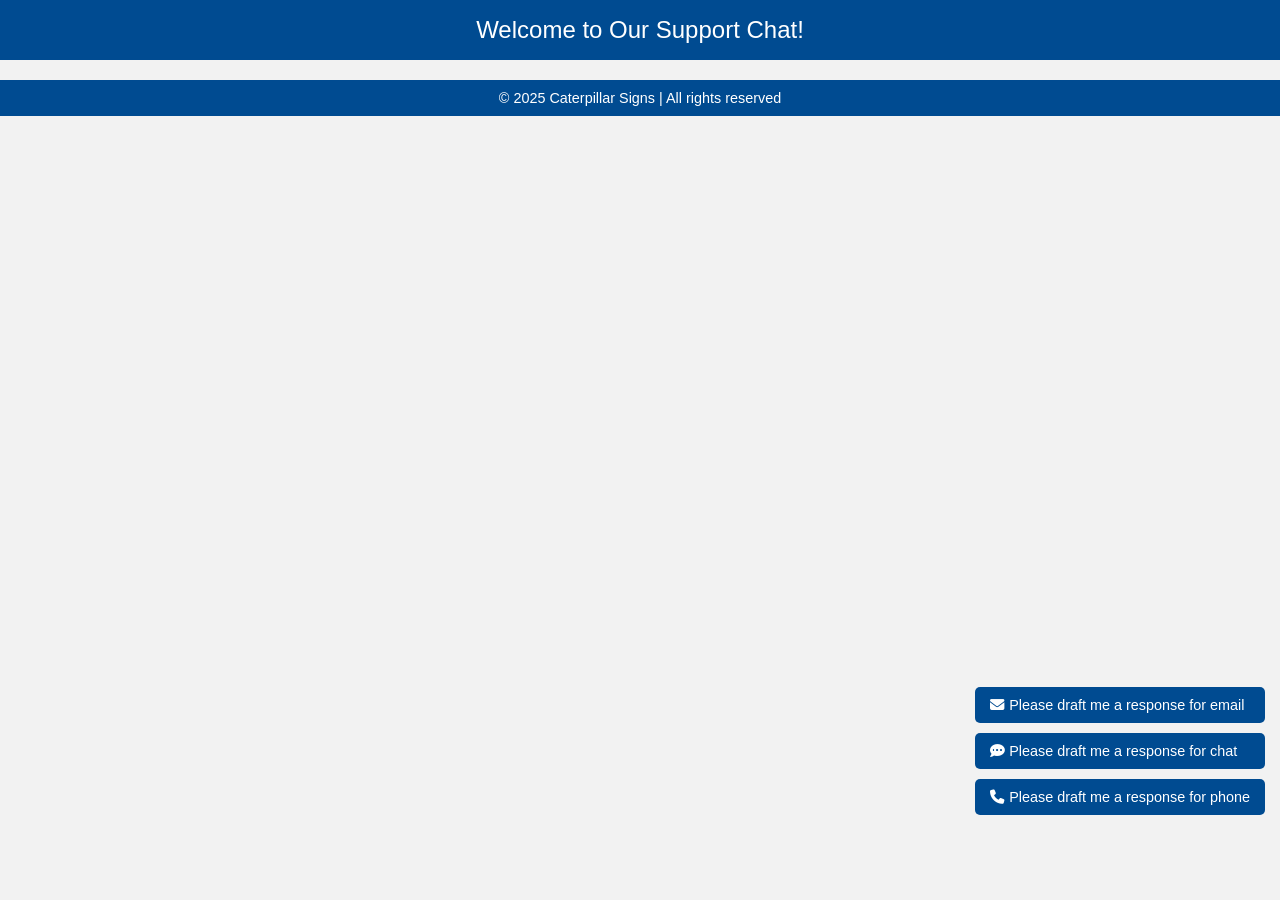
<file: index.html>
<!DOCTYPE html>
<html lang="en">
<head>
<meta charset="UTF-8">
<meta name="viewport" content="width=device-width, initial-scale=1.0">
<title>Customer Support Bot</title>
<link rel="stylesheet" href="https://cdnjs.cloudflare.com/ajax/libs/font-awesome/6.4.0/css/all.min.css">
<style>
    * {
      margin: 0;
      padding: 0;
      box-sizing: border-box;
    }
 
    body {
      font-family: 'Segoe UI', Tahoma, Geneva, Verdana, sans-serif;
      display: flex;
      flex-direction: column;
      height: 100vh;
      background-color: #f2f2f2;
    }
 
    header {
      background-color: #004b91;
      color: white;
      padding: 16px;
      text-align: center;
      font-size: 1.5em;
    }

    iframe {
      flex-grow: 1;
      border: none;
      width: 100%;
      height: 100%;
    }
 
    footer {
      background-color: #004b91;
      color: white;
      text-align: center;
      padding: 10px;
      font-size: 0.9em;
    }

    .button-container {
      position: fixed;
      right: 10px;
      bottom: 80px; /* Adjust if needed to match your layout */
      display: flex;
      flex-direction: column;
    }

    .action-button {
      margin: 5px;
      background-color: #004b91;
      border: none;
      color: white;
      padding: 10px 15px;
      cursor: pointer;
      border-radius: 5px;
      display: flex;
      align-items: center;
      font-size: 0.9em;
    }

    .action-button i {
      margin-right: 5px;
    }

    .image-container {
      margin-top: 20px;
      display: flex;
      justify-content: center;
      flex-wrap: wrap;
    }

    .image-container img {
      margin: 10px;
      width: 150px;
      height: auto;
    }
</style>
</head>
<body>
 
<header>
  Welcome to Our Support Chat!
</header>
 
<!-- Zapier Chatbot Embed -->
<script async type='module' src='https://interfaces.zapier.com/assets/web-components/zapier-interfaces/zapier-interfaces.esm.js'></script>
<zapier-interfaces-chatbot-embed is-popup='true' chatbot-id='cm8qsjz4z0093hn60mlmystog'></zapier-interfaces-chatbot-embed>
   
<div class="image-container">
  <!-- Images will be loaded here -->
</div>
 
<div class="button-container">
  <button class="action-button"><i class="fas fa-envelope"></i> Please draft me a response for email</button>
  <button class="action-button"><i class="fas fa-comment-dots"></i> Please draft me a response for chat</button>
  <button class="action-button"><i class="fas fa-phone"></i> Please draft me a response for phone</button>
</div>

<footer>
  © 2025 Caterpillar Signs | All rights reserved
</footer>

<script>
  fetch('https://your-backend-url/api/images')  // Your API endpoint that returns images
  .then(response => response.json())
  .then(data => {
    const container = document.querySelector('.image-container');
    data.forEach(image => {
      const img = document.createElement('img');
      img.src = image.url;  // Ensure your API provides the URL in the response
      container.appendChild(img);
    });
  })
  .catch(error => console.error('Error loading images:', error));
</script>
 
</body>
</html>
</file>
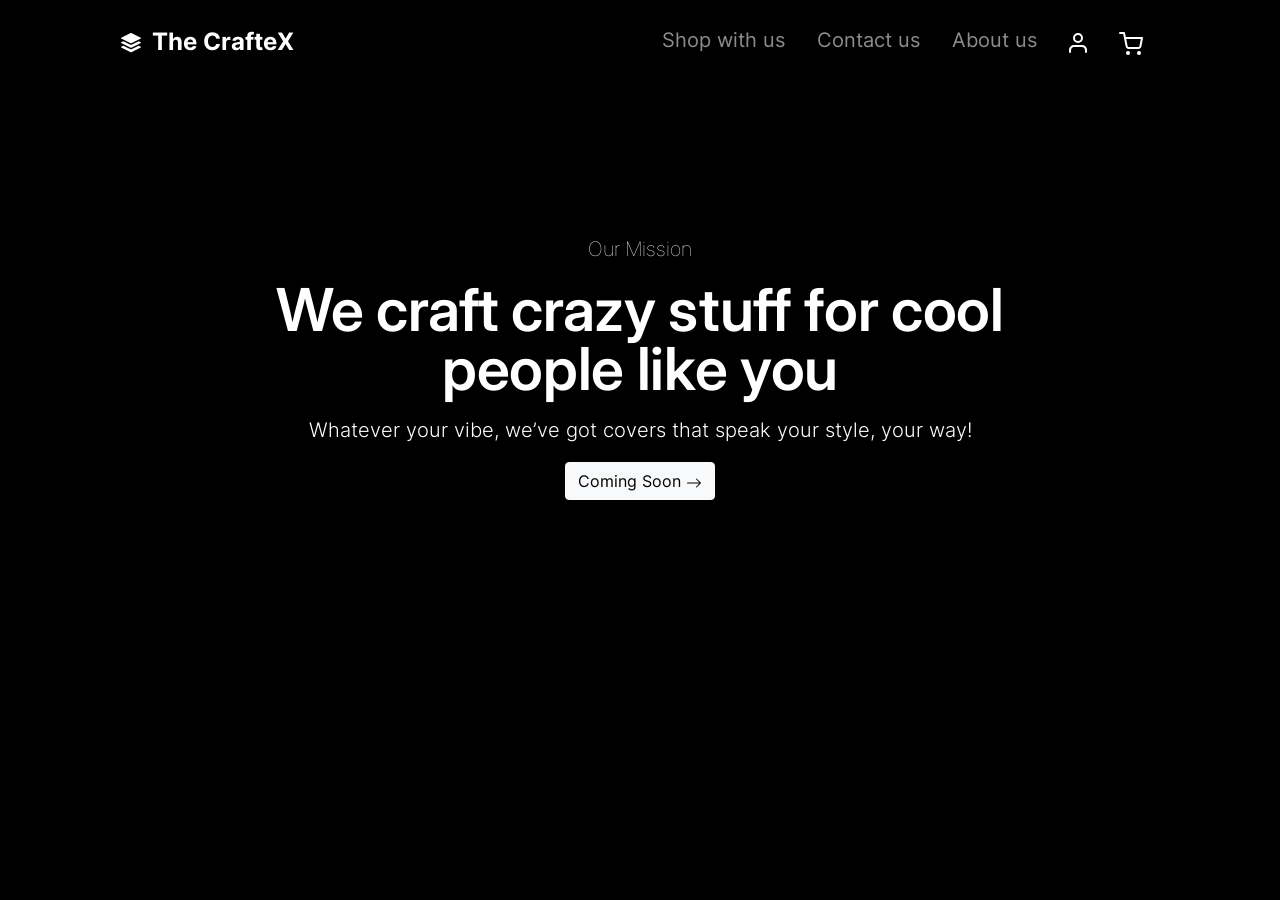
<file: The Craftex - Launching Page(Coming Soon).html>
<!doctype html>
<html class="h-100" lang="en">

<head>
  <meta charset="utf-8">
  <meta name="viewport" content="width=device-width,initial-scale=1,shrink-to-fit=no">
  <meta name="description" content="A well made and handcrafted Bootstrap 5 template">
  <link rel="apple-touch-icon" sizes="180x180" href="img/apple-touch-icon.png">
  <link rel="icon" type="image/png" sizes="32x32" href="img/favicon-32x32.png">
  <link rel="icon" type="image/png" sizes="16x16" href="img/favicon-16x16.png">
  <link rel="icon" type="image/png" sizes="96x96" href="img/favicon.png">
  <meta name="author" content="Holger Koenemann">
  <meta name="generator" content="Eleventy v2.0.0">
  <meta name="HandheldFriendly" content="true">
  <title>The CrafteX HTML Template - Frontpage one</title>
  <link rel="stylesheet" href="css/theme.min.css">

  		<!-- Bootstrap CSS -->
		<link href="css/bootstrap.min.css" rel="stylesheet">
		<link href="https://cdnjs.cloudflare.com/ajax/libs/font-awesome/6.0.0-beta3/css/all.min.css" rel="stylesheet">
		<link href="css/tiny-slider.css" rel="stylesheet">
		<link href="css/style.css" rel="stylesheet">
		<title>The CrafteX Free Bootstrap 5 Template for The CrafteXture and Interior Design Websites by Untree.co </title>
	</head>

  <style>
    /* inter-300 - latin */
    @font-face {
      font-family: 'Inter';
      font-style: normal;
      font-weight: 300;
      font-display: swap;
      src: local(''),
        url('fonts/inter-v12-latin-300.woff2') format('woff2'),
        /* Chrome 26+, Opera 23+, Firefox 39+ */
        url('fonts/inter-v12-latin-300.woff') format('woff');
      /* Chrome 6+, Firefox 3.6+, IE 9+, Safari 5.1+ */
    }

    /* inter-400 - latin */
    @font-face {
      font-family: 'Inter';
      font-style: normal;
      font-weight: 400;
      font-display: swap;
      src: local(''),
        url('fonts/inter-v12-latin-regular.woff2') format('woff2'),
        /* Chrome 26+, Opera 23+, Firefox 39+ */
        url('fonts/inter-v12-latin-regular.woff') format('woff');
      /* Chrome 6+, Firefox 3.6+, IE 9+, Safari 5.1+ */
    }

    @font-face {
      font-family: 'Inter';
      font-style: normal;
      font-weight: 500;
      font-display: swap;
      src: local(''),
        url('fonts/inter-v12-latin-500.woff2') format('woff2'),
        /* Chrome 26+, Opera 23+, Firefox 39+ */
        url('fonts/inter-v12-latin-500.woff') format('woff');
      /* Chrome 6+, Firefox 3.6+, IE 9+, Safari 5.1+ */
    }

    @font-face {
      font-family: 'Inter';
      font-style: normal;
      font-weight: 700;
      font-display: swap;
      src: local(''),
        url('fonts/inter-v12-latin-700.woff2') format('woff2'),
        /* Chrome 26+, Opera 23+, Firefox 39+ */
        url('fonts/inter-v12-latin-700.woff') format('woff');
      /* Chrome 6+, Firefox 3.6+, IE 9+, Safari 5.1+ */
    }
  </style>


</head>

<body class="bg-black text-white mt-0" data-bs-spy="scroll" data-bs-target="#navScroll">

  <nav id="navScroll" class="navbar navbar-dark bg-black fixed-top px-vw-5" tabindex="0">
    <div class="container">
      <a class="navbar-brand pe-md-4 fs-4 col-12 col-md-auto text-center" href="The Craftex - Launching Page(Coming Soon).html">
        <svg xmlns="http://www.w3.org/2000/svg" width="20" height="20" fill="currentColor" class="bi bi-stack"
          viewBox="0 0 16 16">
          <path
            d="m14.12 10.163 1.715.858c.22.11.22.424 0 .534L8.267 15.34a.598.598 0 0 1-.534 0L.165 11.555a.299.299 0 0 1 0-.534l1.716-.858 5.317 2.659c.505.252 1.1.252 1.604 0l5.317-2.66zM7.733.063a.598.598 0 0 1 .534 0l7.568 3.784a.3.3 0 0 1 0 .535L8.267 8.165a.598.598 0 0 1-.534 0L.165 4.382a.299.299 0 0 1 0-.535L7.733.063z" />
          <path
            d="m14.12 6.576 1.715.858c.22.11.22.424 0 .534l-7.568 3.784a.598.598 0 0 1-.534 0L.165 7.968a.299.299 0 0 1 0-.534l1.716-.858 5.317 2.659c.505.252 1.1.252 1.604 0l5.317-2.659z" />
        </svg>
        <span class="ms-md-1 mt-1 fw-bolder me-md-5">The CrafteX</span>
      </a>
      <div class="navbar">
        <ul class="navbar-nav ms-auto mb-2 mb-lg-0 list-group list-group-horizontal">
          <li class="nav-item">
            <a class="nav-link fs-5" href="The Craftex - Launching Page(Coming Soon).html" aria-label="Homepage">
              Shop with us
            </a>
          </li>
          <li class="nav-item">
            <a class="nav-link fs-5" href="The Craftex - Launching Page(Coming Soon).html" aria-label="A sample content page">
              Contact us
            </a>
          </li>
          <li class="nav-item">
            <a class="nav-link fs-5" href="The Craftex - Launching Page(Coming Soon).html" aria-label="A system message page">
              About us
            
              <li><a class="nav-link" href="The Craftex - Launching Page(Coming Soon).html"><img src="images/user.svg"></a></li>
              <li><a class="nav-link" href="The Craftex - Launching Page(Coming Soon).html"><img src="images/cart.svg"></a></li>
            </a>
          </li>
        </ul>
      </div>      
    </div>
  </nav>

  <main>

    <div class="w-100 overflow-hidden position-relative bg-black text-white" data-aos="fade">
        <div class="position-absolute w-100 h-90 bg-black opacity-75 top-0 start-0"></div>
        <div class="container py-vh-4 position-relative mt-5 px-vw-5 text-center">
            <div class="row d-flex align-items-center justify-content-center py-vh-5">
                <div class="col-12 col-xl-10">
                    <span class="h5 text-first fw-lighter custom-mission">Our Mission</span>
                    <h1 class="display-huge mt-3 mb-3 lh-1">We craft crazy stuff for cool people like you</h1>
                </div>
                <div class="col-12 col-xl-8">
                    <p class="lead text-first custom-vibe">Whatever your vibe, we’ve got covers that speak your style, your way!</p>
                </div>
                <div class="col-12 text-center">
                    <a href="#" class="btn btn-xl btn-light">Coming Soon
                        <svg xmlns="http://www.w3.org/2000/svg" width="16" height="16" fill="currentColor"
                            class="bi bi-arrow-right" viewBox="0 0 16 16">
                            <path fill-rule="evenodd"
                                d="M1 8a.5.5 0 0 1 .5-.5h11.793l-3.147-3.146a.5.5 0 0 1 .708-.708l4 4a.5.5 0 0 1 0 .708l-4 4a.5.5 0 0 1-.708-.708L13.293 8.5H1.5A.5.5 0 0 1 1 8z" />
                        </svg>
                    </a>
                </div>
            </div>
        </div>
    </div>
</main>


  <script src="js/bootstrap.bundle.min.js"></script>
  <script src="js/aos.js"></script>
  <script>
    AOS.init({
      duration: 800, // values from 0 to 3000, with step 50ms
    });
  </script>
  <script>
    let scrollpos = window.scrollY;
    const header = document.querySelector(".navbar");
    const header_height = header.offsetHeight;

    const add_class_on_scroll = () => header.classList.add("scrolled", "shadow-sm");
    const remove_class_on_scroll = () => header.classList.remove("scrolled", "shadow-sm");

    window.addEventListener('scroll', function () {
      scrollpos = window.scrollY;

      if (scrollpos >= header_height) { add_class_on_scroll(); }
      else { remove_class_on_scroll(); }

      console.log(scrollpos);
    })
  </script>

</body>

</html>

<script src="js/bootstrap.bundle.min.js"></script>
<script src="js/tiny-slider.js"></script>
<script src="js/custom.js"></script>
</body>

</html>
</file>
<file: css/tiny-slider.css>
.tns-outer{padding:0 !important}.tns-outer [hidden]{display:none !important}.tns-outer [aria-controls],.tns-outer [data-action]{cursor:pointer}.tns-slider{-webkit-transition:all 0s;-moz-transition:all 0s;transition:all 0s}.tns-slider>.tns-item{-webkit-box-sizing:border-box;-moz-box-sizing:border-box;box-sizing:border-box}.tns-horizontal.tns-subpixel{white-space:nowrap}.tns-horizontal.tns-subpixel>.tns-item{display:inline-block;vertical-align:top;white-space:normal}.tns-horizontal.tns-no-subpixel:after{content:'';display:table;clear:both}.tns-horizontal.tns-no-subpixel>.tns-item{float:left}.tns-horizontal.tns-carousel.tns-no-subpixel>.tns-item{margin-right:-100%}.tns-no-calc{position:relative;left:0}.tns-gallery{position:relative;left:0;min-height:1px}.tns-gallery>.tns-item{position:absolute;left:-100%;-webkit-transition:transform 0s, opacity 0s;-moz-transition:transform 0s, opacity 0s;transition:transform 0s, opacity 0s}.tns-gallery>.tns-slide-active{position:relative;left:auto !important}.tns-gallery>.tns-moving{-webkit-transition:all 0.25s;-moz-transition:all 0.25s;transition:all 0.25s}.tns-autowidth{display:inline-block}.tns-lazy-img{-webkit-transition:opacity 0.6s;-moz-transition:opacity 0.6s;transition:opacity 0.6s;opacity:0.6}.tns-lazy-img.tns-complete{opacity:1}.tns-ah{-webkit-transition:height 0s;-moz-transition:height 0s;transition:height 0s}.tns-ovh{overflow:hidden}.tns-visually-hidden{position:absolute;left:-10000em}.tns-transparent{opacity:0;visibility:hidden}.tns-fadeIn{opacity:1;filter:alpha(opacity=100);z-index:0}.tns-normal,.tns-fadeOut{opacity:0;filter:alpha(opacity=0);z-index:-1}.tns-vpfix{white-space:nowrap}.tns-vpfix>div,.tns-vpfix>li{display:inline-block}.tns-t-subp2{margin:0 auto;width:310px;position:relative;height:10px;overflow:hidden}.tns-t-ct{width:2333.3333333%;width:-webkit-calc(100% * 70 / 3);width:-moz-calc(100% * 70 / 3);width:calc(100% * 70 / 3);position:absolute;right:0}.tns-t-ct:after{content:'';display:table;clear:both}.tns-t-ct>div{width:1.4285714%;width:-webkit-calc(100% / 70);width:-moz-calc(100% / 70);width:calc(100% / 70);height:10px;float:left}

/*# sourceMappingURL=sourcemaps/tiny-slider.css.map */
</file>
<file: css/style.css>
@import url("https://fonts.googleapis.com/css2?family=Inter:wght@400;500;600;700;800&display=swap");
@import url("https://fonts.googleapis.com/css2?family=Poppins:ital,wght@1,400&display=swap");

/* Base styles */
body {
    margin: 0; /* Remove default margin */
    overflow-x: hidden; /* Prevent horizontal scrolling */
    font-family: "Inter", sans-serif;
    font-weight: 400;
    line-height: 1.6; /* More readable line height */
    color: #6a6a6a; /* Base text color */
    font-size: 16px; /* Base font size for better readability */
    background-color: #eff2f1; /* Background color for the entire body */
}

a {
    text-decoration: none; /* No underline by default */
    color: #2f2f2f; /* Default link color */
    transition: color 0.3s ease; /* Smooth transition for color change */
}

a:hover {
    text-decoration: underline; /* Underline on hover for better UX */
    color: #000; /* Change color on hover for better visibility */
}

/* Navbar styles */
.custom-navbar {
    background-color: #3b5d50; /* Dark green background */
    padding: 20px 0; /* Top and bottom padding */
    box-shadow: 0 2px 5px rgba(0, 0, 0, 0.1); /* Subtle shadow for depth */
}

.custom-navbar .navbar-brand {
    font-size: 32px;
    font-weight: 600;
    color: white; /* White color for brand text */
}

.custom-navbar .navbar-brand > span {
    opacity: 0.4; /* Slightly transparent span for design flair */
}

/* Hero section styles */
.hero {
    background-color: #3b5d50; /* Background color for hero section */
    padding: 50px 0; /* Top and bottom padding */
    text-align: center; /* Center align text */
    color: white; /* White text for visibility */
}

.hero h1 {
    font-size: 48px; /* Large font size for heading */
    font-weight: 800; /* Bold font weight */
    margin-bottom: 20px; /* Space below the heading */
}

.hero p {
    font-size: 20px; /* Readable font size for paragraph */
}

/* Responsive styles for smaller devices */
@media (max-width: 768px) {
    .hero h1 {
        font-size: 36px; /* Smaller font size for compact spaces */
    }

    .hero p {
        font-size: 18px; /* Slightly smaller paragraph size */
    }
}

@media (max-width: 480px) {
    .custom-navbar .navbar-brand {
        font-size: 24px; /* Reduce brand size for small screens */
    }
}
/* Footer styles */
.footer {
    background-color: #1e272c; /* Dark blue background color */
    color: #fff; /* White text color for readability */
    padding: 50px 0; /* Ample vertical padding for more space */
    font-family: "Inter", sans-serif; /* Maintain font consistency */
}

.footer .container {
    width: 100%; /* Full container width */
    max-width: 1200px; /* Limit maximum width for better layout control */
    margin: 0 auto; /* Center the container */
    display: flex; /* Use flexbox for flexible layout */
    flex-wrap: wrap; /* Allow flex items to wrap */
    justify-content: space-between; /* Distribute space between columns evenly */
    align-items: flex-start; /* Align items to the start vertically */
}

.footer .col-md-4 {
    width: 20%; /* Each column takes up 20% to fit five items per row */
    padding: 0 15px; /* Horizontal padding for spacing */
    margin-bottom: 20px; /* Bottom margin for spacing between rows */
    box-sizing: border-box; /* Include padding in width calculation */
}

.footer h3 {
    font-size: 18px; /* Slightly reduced font size for headings */
    color: #fff; /* White color for headings */
    margin-bottom: 15px; /* Bottom margin for spacing below headings */
}

.footer ul {
    list-style: none; /* No list bullets for a cleaner look */
    padding: 0; /* No padding */
    margin: 0; /* No margin */
}

.footer ul li a {
    color: #ccc; /* Lighter grey for links for better readability */
    line-height: 2; /* Increased line height for space between links */
    transition: color 0.3s; /* Transition effect for hover */
}

.footer ul li a:hover {
    color: #fff; /* White color on hover for visibility */
    text-decoration: none; /* No underline on hover */
}

/* Subscribe form styling */
.footer .subscribe-form {
    display: flex; /* Flexbox for form layout */
    align-items: center; /* Align items centrally */
    width: 100%; /* Full width for alignment */
}

.footer .subscribe-form input[type="email"] {
    flex-grow: 1; /* Allow input to grow and fill space */
    padding: 10px; /* Padding inside input */
    margin-right: 10px; /* Right margin for spacing between input and button */
    border: 2px solid #ffffff; /* White border for visibility */
    background-color: transparent; /* Transparent background to match footer style */
    color: #ccc; /* Light grey text color for aesthetics */
}

.footer .subscribe-form button {
    padding: 10px 20px; /* Button padding */
    background-color: #ffdd57; /* Bright yellow background for the button */
    color: #1e272c; /* Dark text color for contrast */
    border: none; /* No border for a cleaner appearance */
    cursor: pointer; /* Cursor to pointer to indicate clickable */
}

/* Responsive adjustments */
@media (max-width: 960px) {
    .footer .col-md-4 {
        width: 50%; /* Each column takes up 50% to fit two items per row */
    }
}

@media (max-width: 480px) {
    .footer .col-md-4 {
        width: 100%; /* Full width on smaller screens for better visibility */
    }
}
</file>
<file: css/theme.min.css>
/*!
   * Bootstrap  v5.2.1 (https://getbootstrap.com/)
   * Copyright 2011-2022 The Bootstrap Authors
   * Copyright 2011-2022 Twitter, Inc.
   * Licensed under MIT (https://github.com/twbs/bootstrap/blob/main/LICENSE)
   */:root{--bs-blue:#1717e5;--bs-indigo:#6610f2;--bs-purple:#6f42c1;--bs-pink:#d63384;--bs-red:#dc3545;--bs-orange:#fd7e14;--bs-yellow:#ffc107;--bs-green:#198754;--bs-teal:#20c997;--bs-cyan:#0dcaf0;--bs-white:#fff;--bs-gray:#8a8a8e;--bs-gray-dark:#343a40;--bs-gray-100:#f8f9fa;--bs-gray-200:#e9ecef;--bs-gray-300:#dee2e6;--bs-gray-400:#ced4da;--bs-gray-500:#adb5bd;--bs-gray-600:#8a8a8e;--bs-gray-700:#495057;--bs-gray-800:#343a40;--bs-gray-900:#202020;--bs-primary:#1717e5;--bs-secondary:#8a8a8e;--bs-success:#198754;--bs-info:#0dcaf0;--bs-warning:#ffc107;--bs-danger:#dc3545;--bs-light:#f8f9fa;--bs-dark:#202020;--bs-primary-rgb:23,23,229;--bs-secondary-rgb:138,138,142;--bs-success-rgb:25,135,84;--bs-info-rgb:13,202,240;--bs-warning-rgb:255,193,7;--bs-danger-rgb:220,53,69;--bs-light-rgb:248,249,250;--bs-dark-rgb:32,32,32;--bs-white-rgb:255,255,255;--bs-black-rgb:17,17,17;--bs-body-color-rgb:32,32,32;--bs-body-bg-rgb:255,255,255;--bs-font-sans-serif:"Inter",system-ui,-apple-system,"Segoe UI",Roboto,"Helvetica Neue",Arial,"Noto Sans",sans-serif,"Apple Color Emoji","Segoe UI Emoji","Segoe UI Symbol","Noto Color Emoji";--bs-font-monospace:SFMono-Regular,Menlo,Monaco,Consolas,"Liberation Mono","Courier New",monospace;--bs-gradient:linear-gradient(180deg, rgba(255, 255, 255, 0.15), rgba(255, 255, 255, 0));--bs-body-font-family:var(--bs-font-sans-serif);--bs-body-font-size:1.2rem;--bs-body-font-weight:400;--bs-body-line-height:1.5;--bs-body-color:#202020;--bs-body-bg:#fff;--bs-border-width:1px;--bs-border-style:solid;--bs-border-color:#dee2e6;--bs-border-color-translucent:rgba(17, 17, 17, 0.175);--bs-border-radius:0.375rem;--bs-border-radius-sm:0.25rem;--bs-border-radius-lg:0.5rem;--bs-border-radius-xl:1rem;--bs-border-radius-2xl:2rem;--bs-border-radius-pill:50rem;--bs-link-color:#1717e5;--bs-link-hover-color:#1212b7;--bs-code-color:#d63384;--bs-highlight-bg:#fff3cd}*,::after,::before{box-sizing:border-box}@media (prefers-reduced-motion:no-preference){:root{scroll-behavior:smooth}}body{margin:0;font-family:var(--bs-body-font-family);font-size:var(--bs-body-font-size);font-weight:var(--bs-body-font-weight);line-height:var(--bs-body-line-height);color:var(--bs-body-color);text-align:var(--bs-body-text-align);background-color:var(--bs-body-bg);-webkit-text-size-adjust:100%;-webkit-tap-highlight-color:rgba(17,17,17,0)}.h1,.h2,.h3,.h4,.h5,.h6,h1,h2,h3,h4,h5,h6{margin-top:0;margin-bottom:.5rem;font-weight:500;line-height:1.2}.h1,h1{font-size:calc(1.425rem + 2.1vw)}@media (min-width:1200px){.h1,h1{font-size:3rem}}.h2,h2{font-size:calc(1.365rem + 1.38vw)}@media (min-width:1200px){.h2,h2{font-size:2.4rem}}.h3,h3{font-size:calc(1.335rem + 1.02vw)}@media (min-width:1200px){.h3,h3{font-size:2.1rem}}.h4,h4{font-size:calc(1.305rem + .66vw)}@media (min-width:1200px){.h4,h4{font-size:1.8rem}}.h5,h5{font-size:calc(1.275rem + .3vw)}@media (min-width:1200px){.h5,h5{font-size:1.5rem}}.h6,h6{font-size:1.2rem}p{margin-top:0;margin-bottom:1rem}address{margin-bottom:1rem;font-style:normal;line-height:inherit}ul{padding-left:2rem}ul{margin-top:0;margin-bottom:1rem}ul ul{margin-bottom:0}strong{font-weight:bolder}.small,small{font-size:.875em}a{color:var(--bs-link-color);text-decoration:underline}a:hover{color:var(--bs-link-hover-color)}a:not([href]):not([class]),a:not([href]):not([class]):hover{color:inherit;text-decoration:none}img,svg{vertical-align:middle}label{display:inline-block}button{border-radius:0}button:focus:not(:focus-visible){outline:0}button,input{margin:0;font-family:inherit;font-size:inherit;line-height:inherit}button{text-transform:none}[type=button],[type=submit],button{-webkit-appearance:button}[type=button]:not(:disabled),[type=submit]:not(:disabled),button:not(:disabled){cursor:pointer}::-moz-focus-inner{padding:0;border-style:none}::-webkit-datetime-edit-day-field,::-webkit-datetime-edit-fields-wrapper,::-webkit-datetime-edit-hour-field,::-webkit-datetime-edit-minute,::-webkit-datetime-edit-month-field,::-webkit-datetime-edit-text,::-webkit-datetime-edit-year-field{padding:0}::-webkit-inner-spin-button{height:auto}::-webkit-search-decoration{-webkit-appearance:none}::-webkit-color-swatch-wrapper{padding:0}::file-selector-button{font:inherit;-webkit-appearance:button}.lead{font-size:calc(1.2846rem + .4152vw);font-weight:300}@media (min-width:1200px){.lead{font-size:1.596rem}}.display-1{font-size:calc(1.625rem + 4.5vw);font-weight:300;line-height:1.2}@media (min-width:1200px){.display-1{font-size:5rem}}.display-4{font-size:calc(1.475rem + 2.7vw);font-weight:300;line-height:1.2}@media (min-width:1200px){.display-4{font-size:3.5rem}}.img-fluid{max-width:100%;height:auto}.container,.container-fluid{--bs-gutter-x:4vw;--bs-gutter-y:0;width:100%;padding-right:calc(var(--bs-gutter-x) * .5);padding-left:calc(var(--bs-gutter-x) * .5);margin-right:auto;margin-left:auto}@media (min-width:576px){.container{max-width:540px}}@media (min-width:768px){.container{max-width:720px}}@media (min-width:992px){.container{max-width:960px}}@media (min-width:1200px){.container{max-width:1140px}}@media (min-width:1680px){.container{max-width:1600px}}.row{--bs-gutter-x:4vw;--bs-gutter-y:0;display:flex;flex-wrap:wrap;margin-top:calc(-1 * var(--bs-gutter-y));margin-right:calc(-.5 * var(--bs-gutter-x));margin-left:calc(-.5 * var(--bs-gutter-x))}.row>*{flex-shrink:0;width:100%;max-width:100%;padding-right:calc(var(--bs-gutter-x) * .5);padding-left:calc(var(--bs-gutter-x) * .5);margin-top:var(--bs-gutter-y)}.col{flex:1 0 0%}.col-5{flex:0 0 auto;width:41.66667%}.col-6{flex:0 0 auto;width:50%}.col-12{flex:0 0 auto;width:100%}.offset-1{margin-left:8.33333%}.g-5,.gx-5{--bs-gutter-x:3rem}.g-5{--bs-gutter-y:3rem}@media (min-width:768px){.col-md-auto{flex:0 0 auto;width:auto}.col-md-5{flex:0 0 auto;width:41.66667%}.col-md-6{flex:0 0 auto;width:50%}.col-md-7{flex:0 0 auto;width:58.33333%}}@media (min-width:992px){.col-lg-3{flex:0 0 auto;width:25%}.col-lg-4{flex:0 0 auto;width:33.33333%}.col-lg-5{flex:0 0 auto;width:41.66667%}.col-lg-6{flex:0 0 auto;width:50%}.col-lg-7{flex:0 0 auto;width:58.33333%}.col-lg-10{flex:0 0 auto;width:83.33333%}.offset-lg-1{margin-left:8.33333%}}@media (min-width:1200px){.col-xl-5{flex:0 0 auto;width:41.66667%}.col-xl-7{flex:0 0 auto;width:58.33333%}.col-xl-8{flex:0 0 auto;width:66.66667%}.col-xl-9{flex:0 0 auto;width:75%}.col-xl-10{flex:0 0 auto;width:83.33333%}}.form-label{margin-bottom:.5rem}.form-text{margin-top:.25rem;font-size:.875em;color:#8a8a8e}.form-control{display:block;width:100%;padding:.375rem .75rem;font-size:1.2rem;font-weight:400;line-height:1.5;color:#202020;background-color:#fff;background-clip:padding-box;border:1px solid #ced4da;appearance:none;border-radius:.375rem;transition:border-color .15s ease-in-out,box-shadow .15s ease-in-out}@media (prefers-reduced-motion:reduce){.form-control{transition:none}}.form-control:focus{color:#202020;background-color:#fff;border-color:#8b8bf2;outline:0;box-shadow:0 0 0 .25rem rgba(23,23,229,.25)}.form-control::-webkit-date-and-time-value{height:1.5em}.form-control::placeholder{color:#8a8a8e;opacity:1}.form-control:disabled{background-color:#e9ecef;opacity:1}.form-control::file-selector-button{padding:.375rem .75rem;margin:-.375rem -.75rem;margin-inline-end:.75rem;color:#202020;background-color:#e9ecef;pointer-events:none;border-color:inherit;border-style:solid;border-width:0;border-inline-end-width:1px;border-radius:0;transition:color .15s ease-in-out,background-color .15s ease-in-out,border-color .15s ease-in-out,box-shadow .15s ease-in-out}@media (prefers-reduced-motion:reduce){.form-control::file-selector-button{transition:none}}.form-control:hover:not(:disabled):not([readonly])::file-selector-button{background-color:#dde0e3}.form-control-lg{min-height:calc(1.5em + 1rem + 2px);padding:.5rem 1rem;font-size:calc(1.275rem + .3vw);border-radius:.5rem}@media (min-width:1200px){.form-control-lg{font-size:1.5rem}}.form-control-lg::file-selector-button{padding:.5rem 1rem;margin:-.5rem -1rem;margin-inline-end:1rem}.form-check{display:block;min-height:1.8rem;padding-left:1.5em;margin-bottom:.125rem}.form-check .form-check-input{float:left;margin-left:-1.5em}.form-check-input{width:1em;height:1em;margin-top:.25em;vertical-align:top;background-color:#fff;background-repeat:no-repeat;background-position:center;background-size:contain;border:1px solid rgba(17,17,17,.25);appearance:none;print-color-adjust:exact}.form-check-input[type=checkbox]{border-radius:.25em}.form-check-input:active{filter:brightness(90%)}.form-check-input:focus{border-color:#8b8bf2;outline:0;box-shadow:0 0 0 .25rem rgba(23,23,229,.25)}.form-check-input:checked{background-color:#1717e5;border-color:#1717e5}.form-check-input:checked[type=checkbox]{background-image:url("data:image/svg+xml,%3csvg xmlns='http://www.w3.org/2000/svg' viewBox='0 0 20 20'%3e%3cpath fill='none' stroke='%23fff' stroke-linecap='round' stroke-linejoin='round' stroke-width='3' d='m6 10 3 3 6-6'/%3e%3c/svg%3e")}.form-check-input[type=checkbox]:indeterminate{background-color:#1717e5;border-color:#1717e5;background-image:url("data:image/svg+xml,%3csvg xmlns='http://www.w3.org/2000/svg' viewBox='0 0 20 20'%3e%3cpath fill='none' stroke='%23fff' stroke-linecap='round' stroke-linejoin='round' stroke-width='3' d='M6 10h8'/%3e%3c/svg%3e")}.form-check-input:disabled{pointer-events:none;filter:none;opacity:.5}.form-check-input:disabled~.form-check-label{cursor:default;opacity:.5}.btn{--bs-btn-padding-x:0.75rem;--bs-btn-padding-y:0.375rem;--bs-btn-font-size:1.2rem;--bs-btn-font-weight:400;--bs-btn-line-height:1.5;--bs-btn-color:#202020;--bs-btn-bg:transparent;--bs-btn-border-width:1px;--bs-btn-border-color:transparent;--bs-btn-border-radius:99rem;--bs-btn-hover-border-color:transparent;--bs-btn-box-shadow:inset 0 1px 0 rgba(255, 255, 255, 0.15),0 1px 1px rgba(17, 17, 17, 0.075);--bs-btn-disabled-opacity:0.65;--bs-btn-focus-box-shadow:0 0 0 0.25rem rgba(var(--bs-btn-focus-shadow-rgb), .5);display:inline-block;padding:var(--bs-btn-padding-y) var(--bs-btn-padding-x);font-family:var(--bs-btn-font-family);font-size:var(--bs-btn-font-size);font-weight:var(--bs-btn-font-weight);line-height:var(--bs-btn-line-height);color:var(--bs-btn-color);text-align:center;text-decoration:none;vertical-align:middle;cursor:pointer;user-select:none;border:var(--bs-btn-border-width) solid var(--bs-btn-border-color);border-radius:var(--bs-btn-border-radius);background-color:var(--bs-btn-bg);transition:color .15s ease-in-out,background-color .15s ease-in-out,border-color .15s ease-in-out,box-shadow .15s ease-in-out}@media (prefers-reduced-motion:reduce){.btn{transition:none}}.btn:first-child:hover,:not(.btn-check)+.btn:hover{color:var(--bs-btn-hover-color);background-color:var(--bs-btn-hover-bg);border-color:var(--bs-btn-hover-border-color)}.btn:focus-visible{color:var(--bs-btn-hover-color);background-color:var(--bs-btn-hover-bg);border-color:var(--bs-btn-hover-border-color);outline:0;box-shadow:var(--bs-btn-focus-box-shadow)}.btn.active,.btn.show,.btn:first-child:active,:not(.btn-check)+.btn:active{color:var(--bs-btn-active-color);background-color:var(--bs-btn-active-bg);border-color:var(--bs-btn-active-border-color)}.btn.active:focus-visible,.btn.show:focus-visible,.btn:first-child:active:focus-visible,:not(.btn-check)+.btn:active:focus-visible{box-shadow:var(--bs-btn-focus-box-shadow)}.btn:disabled{color:var(--bs-btn-disabled-color);pointer-events:none;background-color:var(--bs-btn-disabled-bg);border-color:var(--bs-btn-disabled-border-color);opacity:var(--bs-btn-disabled-opacity)}.btn-light{--bs-btn-color:#111;--bs-btn-bg:#f8f9fa;--bs-btn-border-color:#f8f9fa;--bs-btn-hover-color:#111;--bs-btn-hover-bg:#d3d4d5;--bs-btn-hover-border-color:#c6c7c8;--bs-btn-focus-shadow-rgb:213,214,215;--bs-btn-active-color:#111;--bs-btn-active-bg:#c6c7c8;--bs-btn-active-border-color:#babbbc;--bs-btn-active-shadow:inset 0 3px 5px rgba(17, 17, 17, 0.125);--bs-btn-disabled-color:#111;--bs-btn-disabled-bg:#f8f9fa;--bs-btn-disabled-border-color:#f8f9fa}.btn-outline-light{--bs-btn-color:#f8f9fa;--bs-btn-border-color:#f8f9fa;--bs-btn-hover-color:#111;--bs-btn-hover-bg:#f8f9fa;--bs-btn-hover-border-color:#f8f9fa;--bs-btn-focus-shadow-rgb:248,249,250;--bs-btn-active-color:#111;--bs-btn-active-bg:#f8f9fa;--bs-btn-active-border-color:#f8f9fa;--bs-btn-active-shadow:inset 0 3px 5px rgba(17, 17, 17, 0.125);--bs-btn-disabled-color:#f8f9fa;--bs-btn-disabled-bg:transparent;--bs-btn-disabled-border-color:#f8f9fa;--bs-gradient:none}.fade{transition:opacity .15s linear}@media (prefers-reduced-motion:reduce){.fade{transition:none}}.fade:not(.show){opacity:0}.collapse:not(.show){display:none}.collapsing{height:0;overflow:hidden;transition:height .35s ease}@media (prefers-reduced-motion:reduce){.collapsing{transition:none}}.nav{--bs-nav-link-padding-x:1rem;--bs-nav-link-padding-y:0.5rem;--bs-nav-link-color:var(--bs-link-color);--bs-nav-link-hover-color:var(--bs-link-hover-color);--bs-nav-link-disabled-color:#8a8a8e;display:flex;flex-wrap:wrap;padding-left:0;margin-bottom:0;list-style:none}.nav-link{display:block;padding:var(--bs-nav-link-padding-y) var(--bs-nav-link-padding-x);font-size:var(--bs-nav-link-font-size);font-weight:var(--bs-nav-link-font-weight);color:var(--bs-nav-link-color);text-decoration:none;transition:color .15s ease-in-out,background-color .15s ease-in-out,border-color .15s ease-in-out}@media (prefers-reduced-motion:reduce){.nav-link{transition:none}}.nav-link:focus,.nav-link:hover{color:var(--bs-nav-link-hover-color)}.navbar{--bs-navbar-padding-x:0;--bs-navbar-padding-y:0.5rem;--bs-navbar-color:rgba(17, 17, 17, 0.7);--bs-navbar-hover-color:rgba(17, 17, 17, 0.8);--bs-navbar-disabled-color:rgba(17, 17, 17, 0.3);--bs-navbar-active-color:rgba(17, 17, 17, 0.9);--bs-navbar-brand-padding-y:0.275rem;--bs-navbar-brand-margin-end:1rem;--bs-navbar-brand-font-size:1.5rem;--bs-navbar-brand-color:rgba(17, 17, 17, 0.9);--bs-navbar-brand-hover-color:rgba(17, 17, 17, 0.9);--bs-navbar-nav-link-padding-x:0.5rem;--bs-navbar-toggler-padding-y:0.25rem;--bs-navbar-toggler-padding-x:0.75rem;--bs-navbar-toggler-font-size:1.5rem;--bs-navbar-toggler-icon-bg:url("data:image/svg+xml,%3csvg xmlns='http://www.w3.org/2000/svg' viewBox='0 0 30 30'%3e%3cpath stroke='rgba%2817, 17, 17, 0.7%29' stroke-linecap='round' stroke-miterlimit='10' stroke-width='2' d='M4 7h22M4 15h22M4 23h22'/%3e%3c/svg%3e");--bs-navbar-toggler-border-color:rgba(17, 17, 17, 0.1);--bs-navbar-toggler-border-radius:99rem;--bs-navbar-toggler-focus-width:0.25rem;--bs-navbar-toggler-transition:box-shadow 0.15s ease-in-out;position:relative;display:flex;flex-wrap:wrap;align-items:center;justify-content:space-between;padding:var(--bs-navbar-padding-y) var(--bs-navbar-padding-x)}.navbar>.container,.navbar>.container-fluid{display:flex;flex-wrap:inherit;align-items:center;justify-content:space-between}.navbar-brand{padding-top:var(--bs-navbar-brand-padding-y);padding-bottom:var(--bs-navbar-brand-padding-y);margin-right:var(--bs-navbar-brand-margin-end);font-size:var(--bs-navbar-brand-font-size);color:var(--bs-navbar-brand-color);text-decoration:none;white-space:nowrap}.navbar-brand:focus,.navbar-brand:hover{color:var(--bs-navbar-brand-hover-color)}.navbar-nav{--bs-nav-link-padding-x:0;--bs-nav-link-padding-y:0.5rem;--bs-nav-link-color:var(--bs-navbar-color);--bs-nav-link-hover-color:var(--bs-navbar-hover-color);--bs-nav-link-disabled-color:var(--bs-navbar-disabled-color);display:flex;flex-direction:column;padding-left:0;margin-bottom:0;list-style:none}.navbar-nav .nav-link.active,.navbar-nav .show>.nav-link{color:var(--bs-navbar-active-color)}.navbar-dark{--bs-navbar-color:rgba(255, 255, 255, 0.55);--bs-navbar-hover-color:rgba(255, 255, 255, 0.75);--bs-navbar-disabled-color:rgba(255, 255, 255, 0.25);--bs-navbar-active-color:#fff;--bs-navbar-brand-color:#fff;--bs-navbar-brand-hover-color:#fff;--bs-navbar-toggler-border-color:rgba(255, 255, 255, 0.1);--bs-navbar-toggler-icon-bg:url("data:image/svg+xml,%3csvg xmlns='http://www.w3.org/2000/svg' viewBox='0 0 30 30'%3e%3cpath stroke='rgba%28255, 255, 255, 0.55%29' stroke-linecap='round' stroke-miterlimit='10' stroke-width='2' d='M4 7h22M4 15h22M4 23h22'/%3e%3c/svg%3e")}.card{--bs-card-spacer-y:1rem;--bs-card-spacer-x:1rem;--bs-card-title-spacer-y:0.5rem;--bs-card-border-width:1px;--bs-card-border-color:var(--bs-border-color-translucent);--bs-card-border-radius:0.375rem;--bs-card-inner-border-radius:calc(0.375rem - 1px);--bs-card-cap-padding-y:0.5rem;--bs-card-cap-padding-x:1rem;--bs-card-cap-bg:rgba(17, 17, 17, 0.03);--bs-card-bg:#fff;--bs-card-img-overlay-padding:1rem;--bs-card-group-margin:2vw;position:relative;display:flex;flex-direction:column;min-width:0;height:var(--bs-card-height);word-wrap:break-word;background-color:var(--bs-card-bg);background-clip:border-box;border:var(--bs-card-border-width) solid var(--bs-card-border-color);border-radius:var(--bs-card-border-radius)}.card>.list-group{border-top:inherit;border-bottom:inherit}.card>.list-group:first-child{border-top-width:0;border-top-left-radius:var(--bs-card-inner-border-radius);border-top-right-radius:var(--bs-card-inner-border-radius)}.card>.list-group:last-child{border-bottom-width:0;border-bottom-right-radius:var(--bs-card-inner-border-radius);border-bottom-left-radius:var(--bs-card-inner-border-radius)}@keyframes progress-bar-stripes{0%{background-position-x:1rem}}.list-group{--bs-list-group-color:#202020;--bs-list-group-bg:#fff;--bs-list-group-border-color:rgba(17, 17, 17, 0.125);--bs-list-group-border-width:1px;--bs-list-group-border-radius:0.375rem;--bs-list-group-item-padding-x:1rem;--bs-list-group-item-padding-y:0.5rem;--bs-list-group-action-color:#495057;--bs-list-group-action-hover-color:#495057;--bs-list-group-action-hover-bg:#f8f9fa;--bs-list-group-action-active-color:#202020;--bs-list-group-action-active-bg:#e9ecef;--bs-list-group-disabled-color:#8a8a8e;--bs-list-group-disabled-bg:#fff;--bs-list-group-active-color:#fff;--bs-list-group-active-bg:#1717e5;--bs-list-group-active-border-color:#1717e5;display:flex;flex-direction:column;padding-left:0;margin-bottom:0;border-radius:var(--bs-list-group-border-radius)}.list-group-horizontal{flex-direction:row}@keyframes spinner-border{to{transform:rotate(360deg)}}@keyframes spinner-grow{0%{transform:scale(0)}50%{opacity:1;transform:none}}@keyframes placeholder-glow{50%{opacity:.2}}@keyframes placeholder-wave{100%{mask-position:-200% 0}}.fixed-top{position:fixed;top:0;right:0;left:0;z-index:1030}.opacity-75{opacity:.75!important}.overflow-hidden{overflow:hidden!important}.d-flex{display:flex!important}.shadow{box-shadow:0 1rem 3rem rgba(17,17,17,.5)!important}.shadow-sm{box-shadow:0 1rem 1.5rem rgba(17,17,17,.25)!important}.position-relative{position:relative!important}.position-absolute{position:absolute!important}.top-0{top:0!important}.bottom-0{bottom:0!important}.start-0{left:0!important}.border-top{border-top:var(--bs-border-width) var(--bs-border-style) var(--bs-border-color)!important}.border-end{border-right:var(--bs-border-width) var(--bs-border-style) var(--bs-border-color)!important}.border-bottom{border-bottom:var(--bs-border-width) var(--bs-border-style) var(--bs-border-color)!important}.border-secondary{--bs-border-opacity:1;border-color:rgba(var(--bs-secondary-rgb),var(--bs-border-opacity))!important}.border-dark{--bs-border-opacity:1;border-color:rgba(var(--bs-dark-rgb),var(--bs-border-opacity))!important}.border-5{--bs-border-width:5px}.w-100{width:100%!important}.h-50{height:50%!important}.h-100{height:100%!important}.flex-column{flex-direction:column!important}.justify-content-start{justify-content:flex-start!important}.justify-content-center{justify-content:center!important}.align-items-start{align-items:flex-start!important}.align-items-center{align-items:center!important}.align-items-stretch{align-items:stretch!important}.mx-auto{margin-right:auto!important;margin-left:auto!important}.my-5{margin-top:3rem!important;margin-bottom:3rem!important}.mt-0{margin-top:0!important}.mt-1{margin-top:.25rem!important}.mt-3{margin-top:1rem!important}.mt-5{margin-top:3rem!important}.me-2{margin-right:.5rem!important}.me-3{margin-right:1rem!important}.mb-2{margin-bottom:.5rem!important}.mb-3{margin-bottom:1rem!important}.mb-4{margin-bottom:1.5rem!important}.mb-5{margin-bottom:3rem!important}.mb-auto{margin-bottom:auto!important}.ms-5{margin-left:3rem!important}.mb-n5{margin-bottom:-3rem!important}.p-0{padding:0!important}.p-5{padding:3rem!important}.px-0{padding-right:0!important;padding-left:0!important}.py-3{padding-top:1rem!important;padding-bottom:1rem!important}.py-4{padding-top:1.5rem!important;padding-bottom:1.5rem!important}.py-5{padding-top:3rem!important;padding-bottom:3rem!important}.pt-0{padding-top:0!important}.pt-3{padding-top:1rem!important}.pt-5{padding-top:3rem!important}.pb-0{padding-bottom:0!important}.pb-4{padding-bottom:1.5rem!important}.fs-1{font-size:calc(1.425rem + 2.1vw)!important}.fs-4{font-size:calc(1.305rem + .66vw)!important}.fs-5{font-size:calc(1.275rem + .3vw)!important}.fs-6{font-size:1.2rem!important}.fw-light{font-weight:300!important}.fw-lighter{font-weight:lighter!important}.fw-bold{font-weight:700!important}.fw-bolder{font-weight:bolder!important}.lh-1{line-height:1!important}.text-center{text-align:center!important}.text-secondary{--bs-text-opacity:1;color:rgba(var(--bs-secondary-rgb),var(--bs-text-opacity))!important}.text-white{--bs-text-opacity:1;color:rgba(var(--bs-white-rgb),var(--bs-text-opacity))!important}.text-muted{--bs-text-opacity:1;color:#8a8a8e!important}.bg-dark{--bs-bg-opacity:1;background-color:rgba(var(--bs-dark-rgb),var(--bs-bg-opacity))!important}.bg-black{--bs-bg-opacity:1;background-color:rgba(var(--bs-black-rgb),var(--bs-bg-opacity))!important}.bg-transparent{--bs-bg-opacity:1;background-color:transparent!important}.rounded-5{border-radius:var(--bs-border-radius-2xl)!important}.rounded-circle{border-radius:50%!important}@media (min-width:768px){.me-md-5{margin-right:3rem!important}.ms-md-1{margin-left:.25rem!important}.pe-md-4{padding-right:1.5rem!important}}@media (min-width:992px){.mb-lg-0{margin-bottom:0!important}.text-lg-start{text-align:left!important}.text-lg-end{text-align:right!important}}@media (min-width:1200px){.fs-1{font-size:3rem!important}.fs-4{font-size:1.8rem!important}.fs-5{font-size:1.5rem!important}}html{scroll-behavior:smooth}.btn,.nav-link.collapsed,.navbar,.scrolled,.shadow,a,img{transition:all .5s ease-in-out 0s}.bg-cover{background-size:cover;background-position:center center}.navbar{padding-top:32px;padding-bottom:32px}.navbar.scrolled{padding-top:12px;padding-bottom:12px;background-color:#111}.link-fancy{color:#1717e5;text-decoration:none;display:inline-block;position:relative}.link-fancy-light{color:#fff}.link-fancy:hover{color:#8a8a8e}.link-fancy-light:hover{color:#8a8a8e}.link-fancy:before{content:'';display:block;height:1px;width:100%;transform-origin:left;position:absolute;left:0;bottom:0;background-image:linear-gradient(90deg,#1717e5 0,#1717e5 25%,transparent 0,transparent 50%,#1717e5 0,#1717e5 75%,transparent 0,transparent);background-repeat:no-repeat;background-position:0;background-size:400% 1px;transition:background-position .8s ease-in-out}.link-fancy-light:before{background-image:linear-gradient(90deg,#fff 0,#fff 25%,transparent 0,transparent 50%,#fff 0,#fff 75%,transparent 0,transparent)}.link-fancy:hover:before{background-position:100%}.display-huge{font-size:calc(2.5rem + 1.5vw);font-weight:600;letter-spacing:-.02rem}.navbar-dark a.nav-link{color:#fff;border-bottom:2px solid transparent;margin:0 1rem;font-size:1.33rem}.navbar-dark a.nav-link:hover{border-bottom:2px solid #fff}.gradient{background-image:linear-gradient(24deg,#1717e5,transparent 21%),linear-gradient(198deg,rgba(255,193,7,.2) 11%,transparent 0),linear-gradient(50deg,#6610f2 5%,#6f42c1 32%,#d63384 35%,#dc3545 65%,#fd7e14 83%,#ffc107 91%)}.display-4{font-weight:500}.no-bottom-radius{border-bottom-left-radius:0!important;border-bottom-right-radius:0!important}.btn-xl{--bs-btn-padding-y:calc(.75rem + .5vh);--bs-btn-padding-x:calc(2rem + 2vw);--bs-btn-font-size:1.2rem;--bs-btn-border-radius:99rem}.btn-white{background-color:#fff;color:#202020}.btn-white:hover{background-color:#f8f9fa;color:#202020}.bg-cover{background-size:cover}.bg-center{background-position:center center}.bg-gray-800{background-color:#343a40}.bg-gray-900{background-color:#202020}.bg-black{background-color:#111}.py-vh-2{padding-top:3vh;padding-bottom:3vh}.py-vh-3{padding-top:6vh;padding-bottom:6vh}.py-vh-4{padding-top:9vh;padding-bottom:9vh}.py-vh-5{padding-top:12vh;padding-bottom:12vh}.px-vw-5{padding-left:5vw;padding-right:5vw}[data-aos][data-aos][data-aos-duration="300"],body[data-aos-duration="300"] [data-aos]{transition-duration:.3s}[data-aos][data-aos][data-aos-duration="400"],body[data-aos-duration="400"] [data-aos]{transition-duration:.4s}[data-aos][data-aos][data-aos-duration="500"],body[data-aos-duration="500"] [data-aos]{transition-duration:.5s}[data-aos][data-aos][data-aos-duration="700"],body[data-aos-duration="700"] [data-aos]{transition-duration:.7s}[data-aos][data-aos][data-aos-duration="800"],body[data-aos-duration="800"] [data-aos]{transition-duration:.8s}[data-aos][data-aos][data-aos-duration="2000"],body[data-aos-duration="2000"] [data-aos]{transition-duration:2s}[data-aos][data-aos][data-aos-duration="3000"],body[data-aos-duration="3000"] [data-aos]{transition-duration:3s}[data-aos]{pointer-events:none}[data-aos].aos-animate{pointer-events:auto}@media screen{html:not(.no-js) [data-aos^=fade][data-aos^=fade]{opacity:0;transition-property:opacity,-webkit-transform;transition-property:opacity,transform;transition-property:opacity,transform,-webkit-transform}html:not(.no-js) [data-aos^=fade][data-aos^=fade].aos-animate{opacity:1;-webkit-transform:none;transform:none}html:not(.no-js) [data-aos=fade-up]{-webkit-transform:translate3d(0,100px,0);transform:translate3d(0,100px,0)}html:not(.no-js) [data-aos=fade-right]{-webkit-transform:translate3d(-100px,0,0);transform:translate3d(-100px,0,0)}html:not(.no-js) [data-aos=fade-left]{-webkit-transform:translate3d(100px,0,0);transform:translate3d(100px,0,0)}html:not(.no-js) [data-aos^=zoom][data-aos^=zoom]{opacity:0;transition-property:opacity,-webkit-transform;transition-property:opacity,transform;transition-property:opacity,transform,-webkit-transform}html:not(.no-js) [data-aos^=zoom][data-aos^=zoom].aos-animate{opacity:1;-webkit-transform:translateZ(0) scale(1);transform:translateZ(0) scale(1)}html:not(.no-js) [data-aos=zoom-in-up]{-webkit-transform:translate3d(0,100px,0) scale(.6);transform:translate3d(0,100px,0) scale(.6)}html:not(.no-js) [data-aos=zoom-in-right]{-webkit-transform:translate3d(-100px,0,0) scale(.6);transform:translate3d(-100px,0,0) scale(.6)}html:not(.no-js) [data-aos=zoom-in-left]{-webkit-transform:translate3d(100px,0,0) scale(.6);transform:translate3d(100px,0,0) scale(.6)}}
</file>
